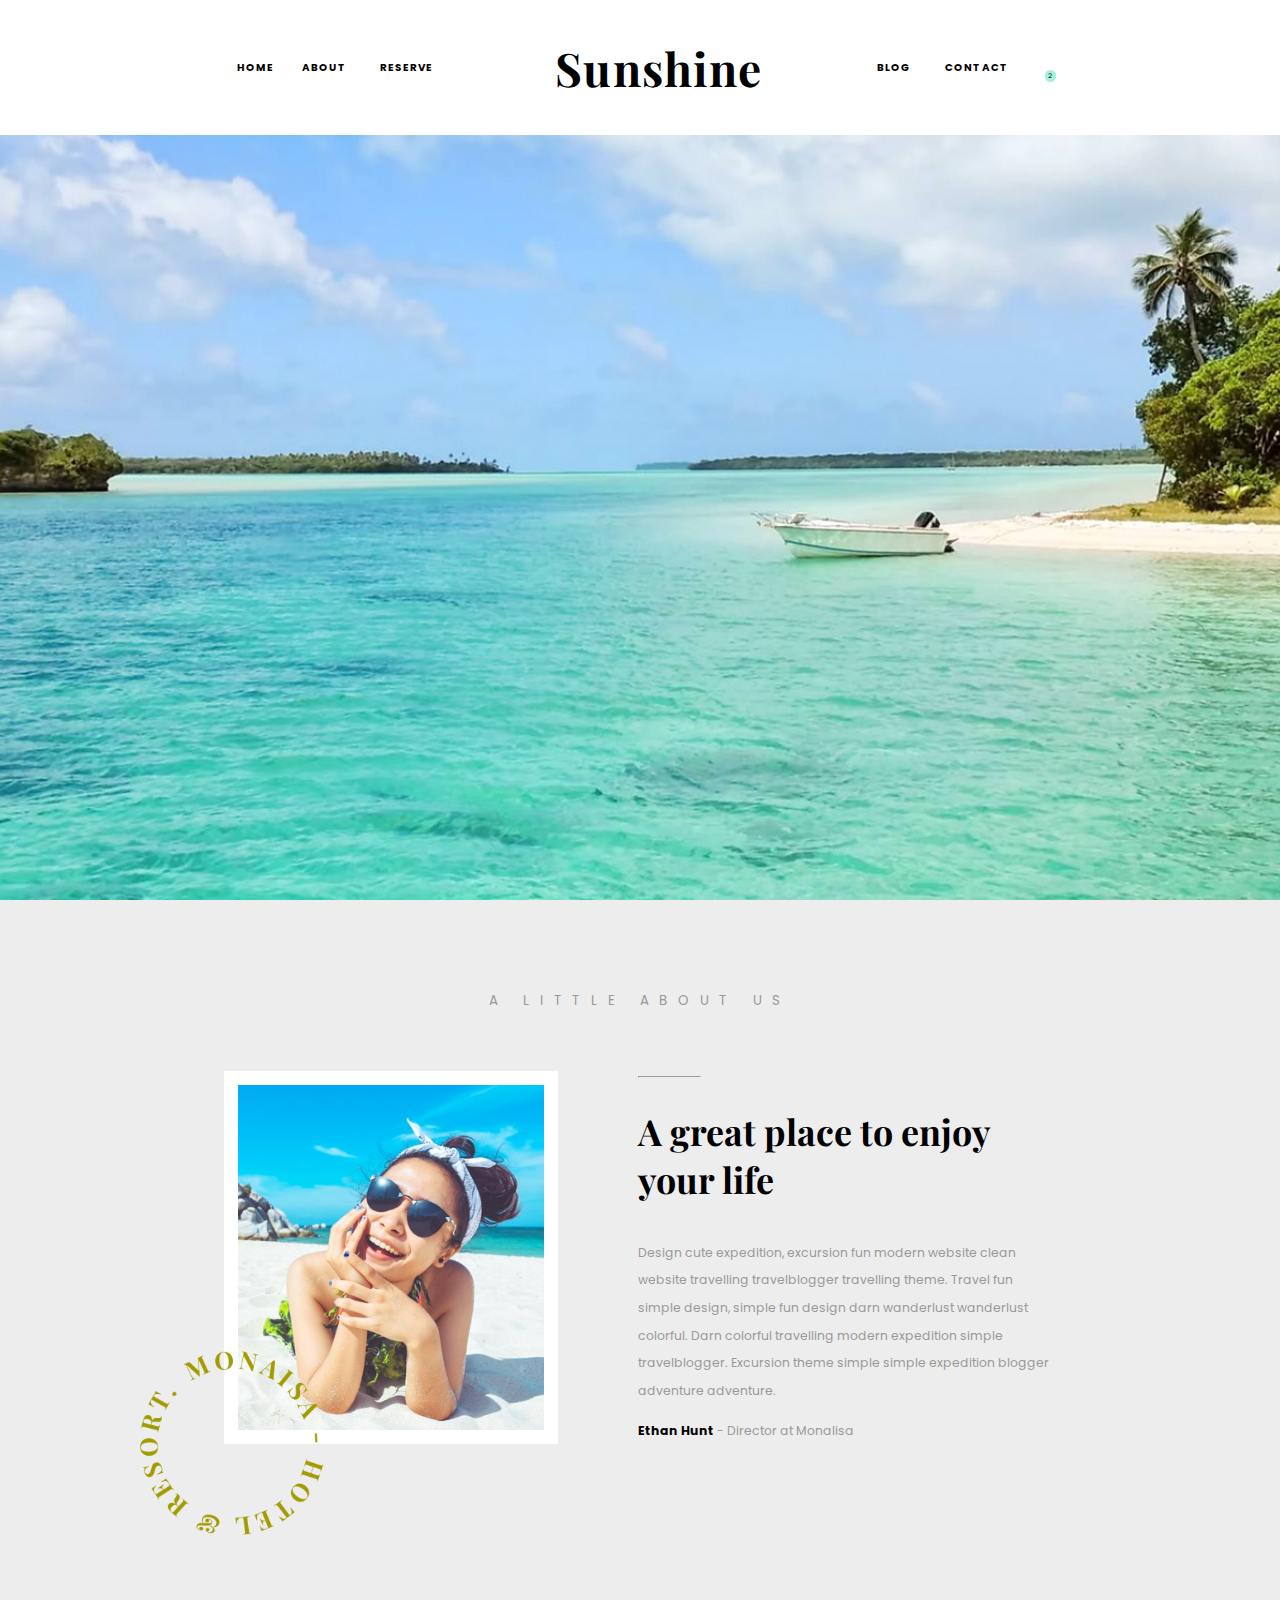
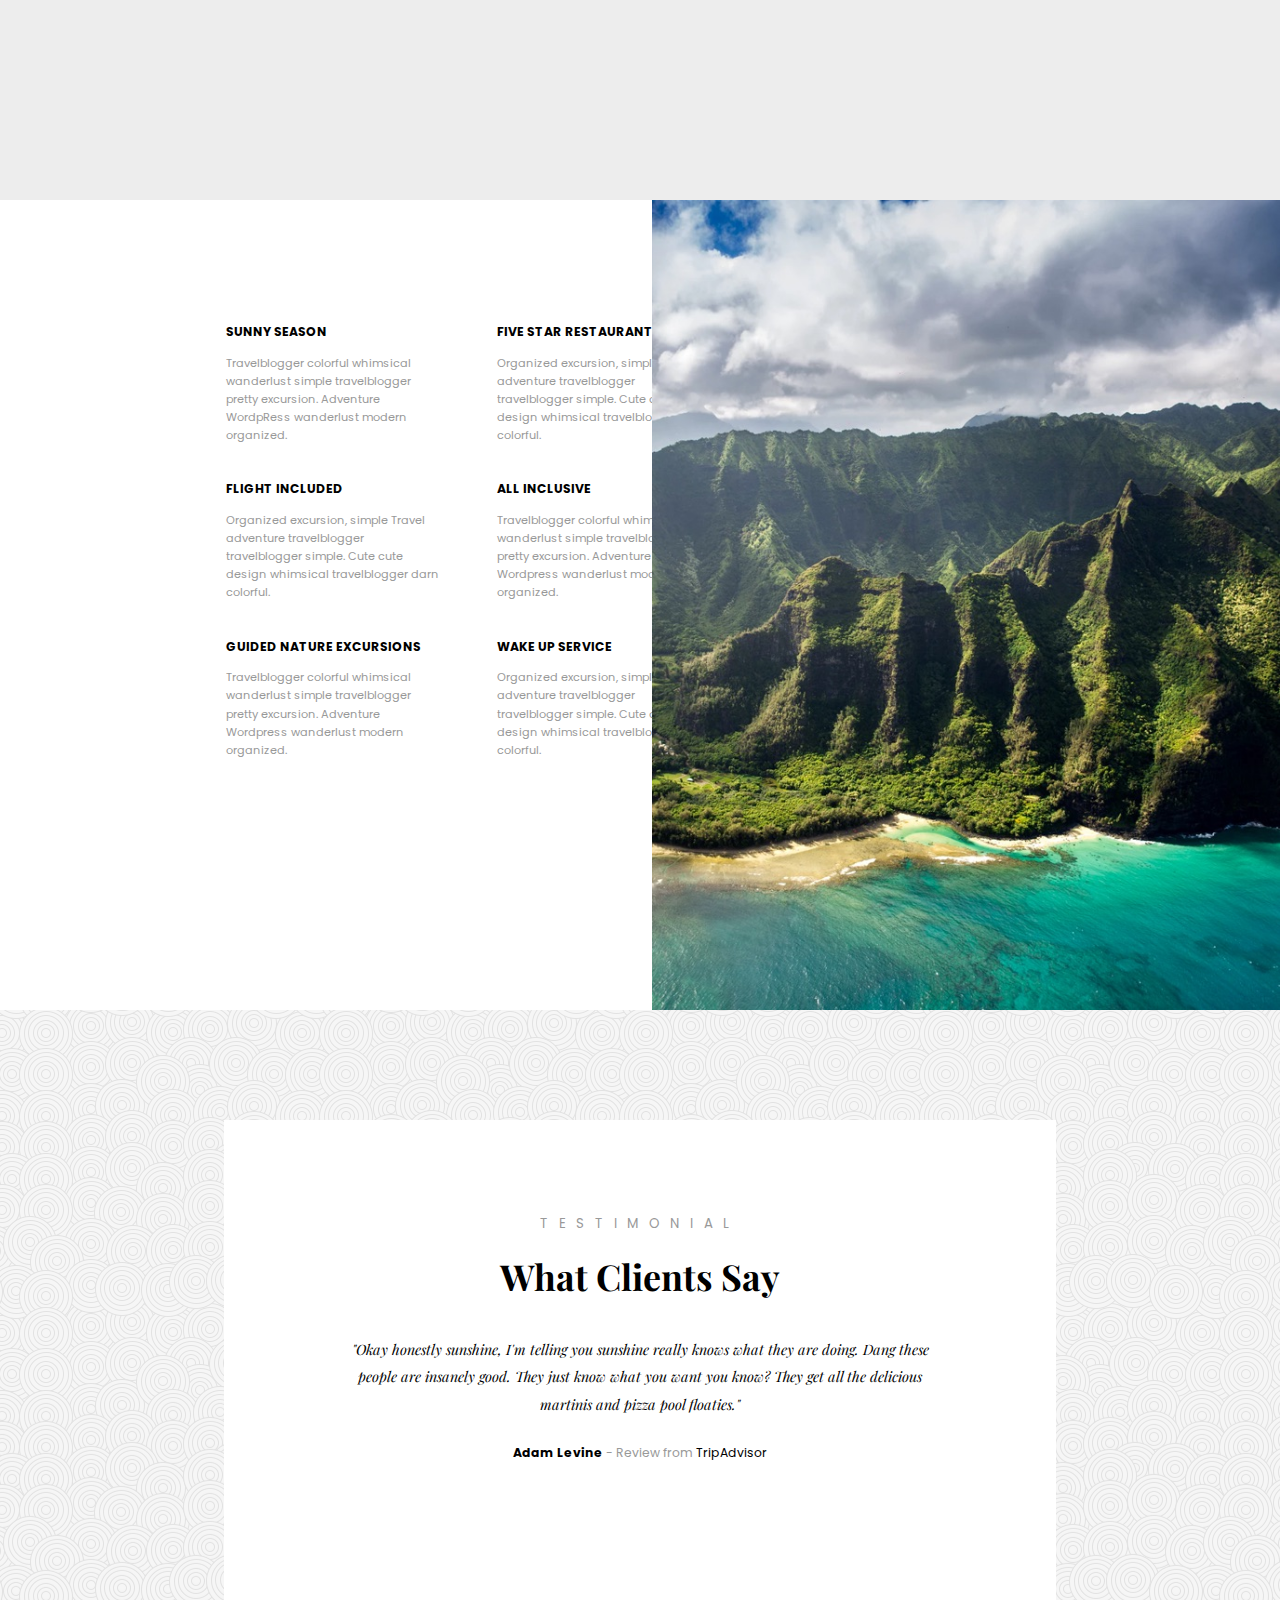
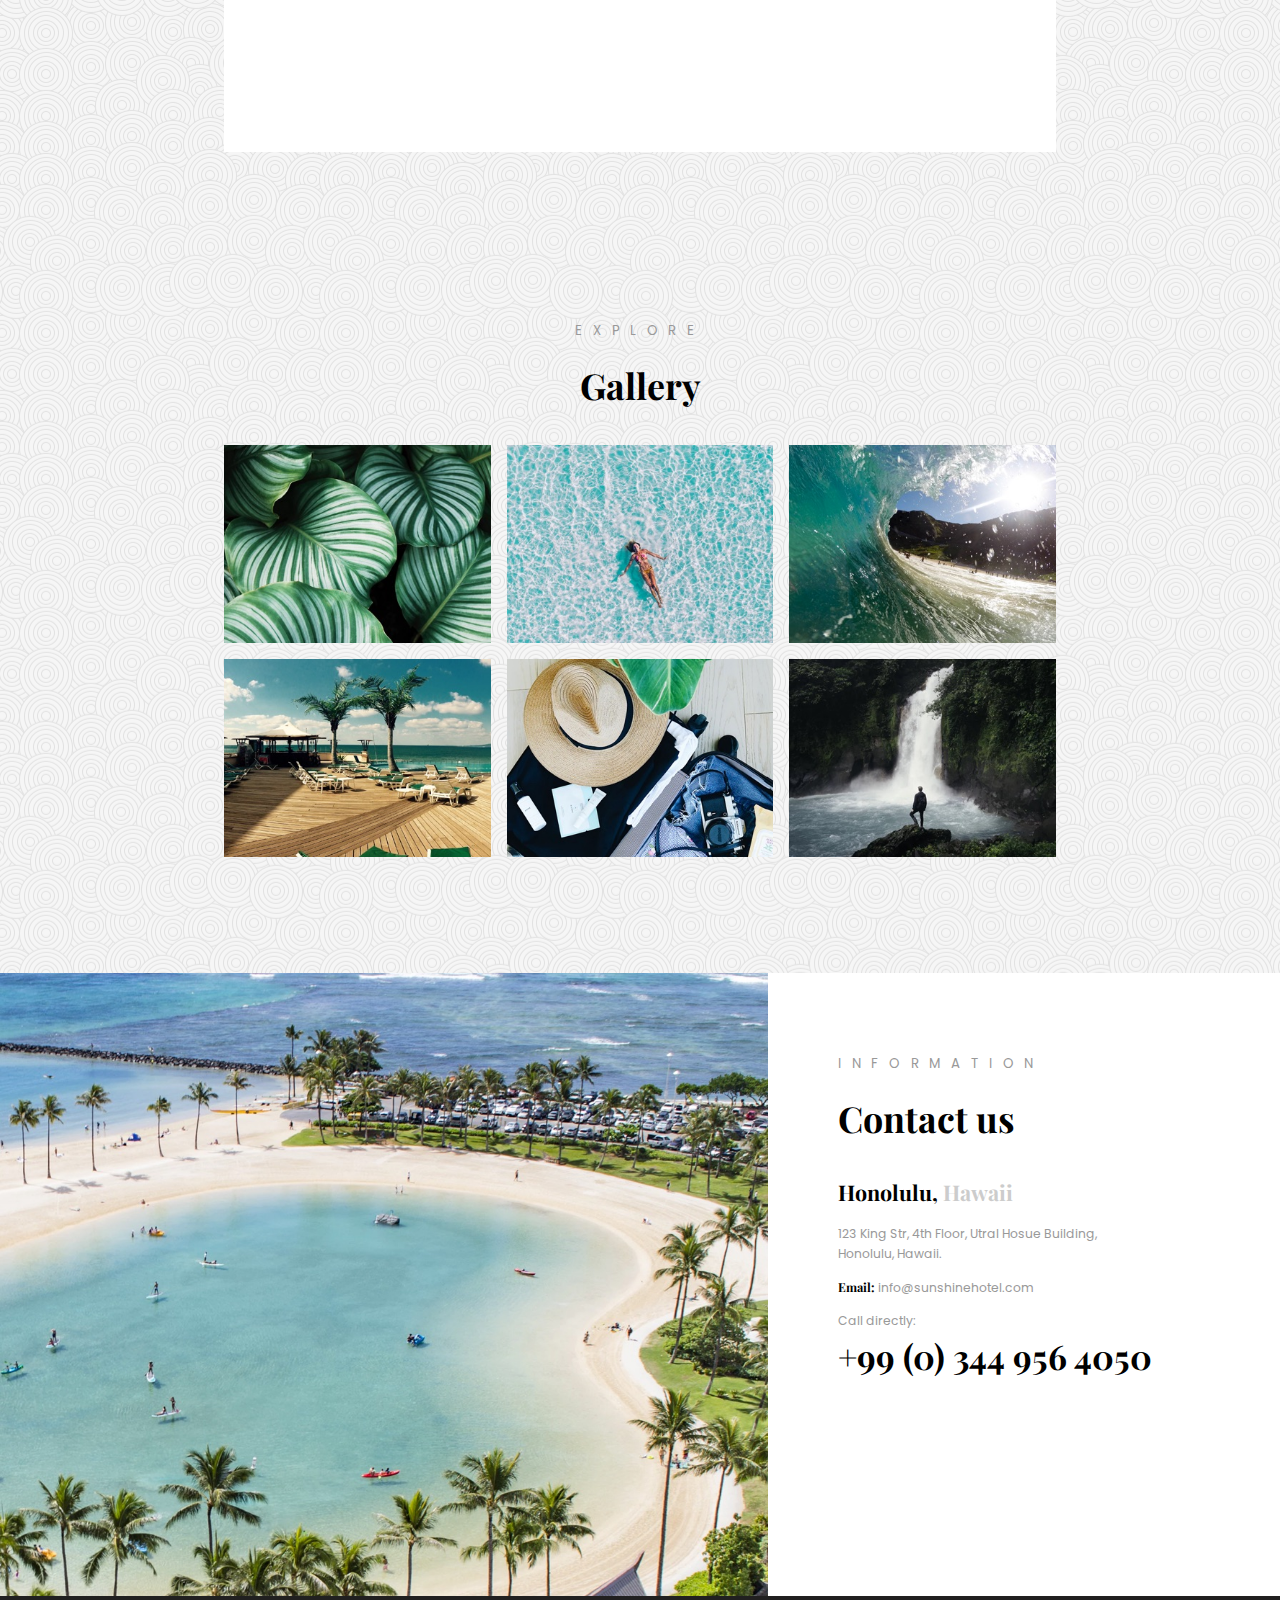
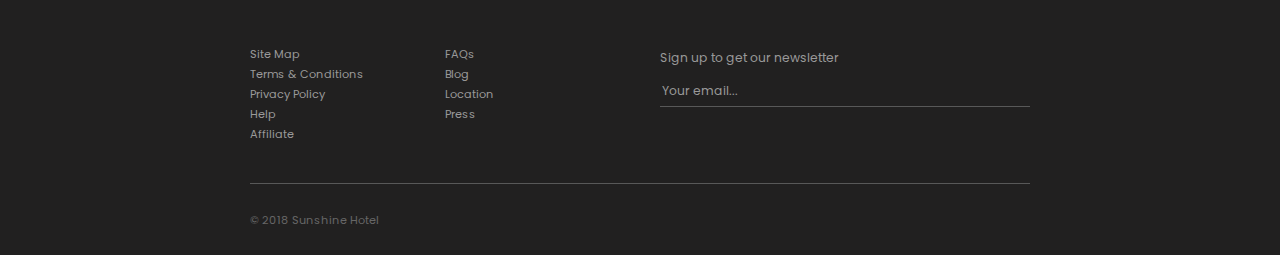
<file: index.html>
<!DOCTYPE html>
<html lang="en">
<head>
	<meta charset="UTF-8">
	<meta name="viewport" content="width=device-width, initial-scale=1.0">
	<meta http-equiv="X-UA-Compatible" content="ie=edge">
	<title>Sunshine</title>
	<!-- link to favicon -->
	<link rel="shortcut icon" href="assets/favicon-1.png"/>
	<!-- link to google fonts -->
	<link href="https://fonts.googleapis.com/css?family=Playfair+Display:400,700|Poppins:300,400,700" rel="stylesheet">
	<!-- link to font awesome -->
	<link rel="stylesheet" href="https://use.fontawesome.com/releases/v5.1.1/css/all.css" integrity="sha384-O8whS3fhG2OnA5Kas0Y9l3cfpmYjapjI0E4theH4iuMD+pLhbf6JI0jIMfYcK3yZ"
	crossorigin="anonymous">
	<!-- link to stylesheet -->
	<link rel="stylesheet" href="style.css">
</head>
<body>
	<!-- header -->
	<header class="mainHeader">
		<!-- top nav -->
		<nav class="topNav">
			<div class="wrapper">
				<ul class="topNavItems">
					<li><a href="#">home</a></li>
					<li><a href="#aboutSection">about</a></li>
					<li><a href="#reserveSection">reserve</a></li>

					<li><a href="index.html"><h1 class="logo">Sunshine</h1></a></li>

					<li><a href="blog.html">blog</a></li>
					<li><a href="contact.html">contact</a></li>
					<li><a href="#"><i class="fas fa-search"></i></a></li>
					<li class="shopping">
						<a href="#"><i class="fas fa-shopping-bag"></i></a>
						<div class="purchaseNumber">2</div>
					</li>
				</ul>
			</div>
		</nav><!--top nav end-->
		<!-- header image -->
		<div class="homeHeaderImg"></div>
	</header><!-- header end -->

	<!-- main-->
	<main>
		<!-- about section -->
		<section class="aboutSection" id="aboutSection">
			<div class="wrapper">
				<h2>a little about us</h2>
				<div class="aboutContent clearfix">
					<div class="contentImages">
						<img src="assets/home-2.jpeg" alt="Similing girl with bandana and sunglasses laying on a beach.">
						<img src="assets/home-circle-text.png" alt="Resort Monalisa Hotel circle stamp" class="circleStamp">
					</div>
					<div class="contentText">
						<hr class="shortBlackLine">
						<h3>A great place to enjoy your life</h3>
						<p>Design cute expedition, excursion fun modern website clean website travelling travelblogger travelling theme. Travel fun simple design, simple fun design darn wanderlust wanderlust colorful. Darn colorful travelling modern expedition simple travelblogger. Excursion theme simple simple expedition blogger adventure adventure.</p>
						<p><strong>Ethan Hunt</strong> - Director at Monalisa</p>
					</div>
				</div>
			</div>
		</section><!-- about section end -->

		<!-- items section -->
		<section class="itemsSection clearfix">
			<div class="wrapper clearfix">
				<ul class="itemsList clearfix">
					<li class="clearfix">
						<div class="itemsText">
							<h4>sunny season</h4>
							<p>Travelblogger colorful whimsical wanderlust simple travelblogger pretty excursion. Adventure WordpRess wanderlust modern organized.</p>
						</div>
					</li>
					<li class="clearfix">
						<div class="itemsText">
							<h4>five star restaurant</h4>
							<p>Organized excursion, simple Travel adventure travelblogger travelblogger simple. Cute cute design whimsical travelblogger
								darn colorful.</p>
						</div>
					</li>
					<li class="clearfix">
						<div class="itemsText">
							<h4>flight included</h4>
							<p>Organized excursion, simple Travel adventure travelblogger travelblogger simple. Cute cute design whimsical travelblogger darn colorful.</p>
						</div>
					</li>
					<li class="clearfix">
						<div class="itemsText">
							<h4>all inclusive</h4>
							<p>Travelblogger colorful whimsical wanderlust simple travelblogger pretty excursion. Adventure Wordpress wanderlust modern
								organized.</p>
						</div>
					</li>
					<li class="clearfix">
						<div class="itemsText">
							<h4>guided nature excursions</h4>
							<p>Travelblogger colorful whimsical wanderlust simple travelblogger pretty excursion. Adventure Wordpress wanderlust modern organized.</p>
						</div>
					</li>
					<li class="clearfix">
						<div class="itemsText">
							<h4>wake up service</h4>
							<p>Organized excursion, simple Travel adventure travelblogger travelblogger simple. Cute cute design whimsical travelblogger darn colorful.</p>
						</div>
					</li>
				</ul>
			</div>
			<!-- items section picture -->
			<img src="assets/home-3.jpeg" alt="Green mountains meeting the ocean">
		</section><!-- items section end -->

		<div class="testExploreWrapper">
			<!-- testmonials section -->
			<section class="testimonialsSection">
				<div class="wrapper carouselWrapper">
					<span id="item1"></span>
					<span id="item2"></span>
					<span id="item3"></span>

					<div class="testimonialContainer carouselItem item1">
						<div class="rightAngle angle">
							<a href="#item2">
								<i class="fas fa-angle-right" href="#item2"></i>
							</a>
						</div>
						<div class="leftAngle angle">
							<a href="#item3">
								<i class="fas fa-angle-left" href="#item3"></i>
							</a>
						</div>
						<h2>testimonial</h2>
						<h3>What Clients Say</h3>

						<blockquote class="testimonial">
							"Okay honestly sunshine, I'm telling you sunshine really knows what they are doing. Dang these people are insanely good. They just know what you want you know? They get all the delicious martinis and pizza pool floaties."
						</blockquote>
						<div class="stars">
							<i class="far fa-star"></i>
							<i class="far fa-star"></i>
							<i class="far fa-star"></i>
							<i class="far fa-star"></i>
							<i class="far fa-star"></i>
						</div>
						<p><strong>Adam Levine</strong> - Review from <span class="tripAdvisor">TripAdvisor</span></p>
					</div>

					<div class="testimonialContainer carouselItem item2">
						<div class="rightAngle angle">
							<a href="#item3">
								<i class="fas fa-angle-right" href="#item3"></i>
							</a>
						</div>
						<div class="leftAngle angle">
							<a href="#item1">
								<i class="fas fa-angle-left" href="#item1"></i>
							</a>
						</div>
						<h2>testimonial</h2>
						<h3>What Our Companies Say</h3>

						<blockquote class="testimonial">
							"Shangni makes some dope avocado toast, that poached egg be round. She also knows the best bubble tea spots in all the cities. Has an unhealthy obssession with non traditional looking cats on the internet but other than that, the experience was ok."
						</blockquote>
						<div class="stars">
							<i class="far fa-star"></i>
							<i class="far fa-star"></i>
						</div>
						<p>
							<strong>Oprah</strong> - Review from
							<span class="tripAdvisor">Glassdoor</span>
						</p>
					</div>

					<div class="testimonialContainer carouselItem item3">
						<div class="rightAngle angle">
							<a href="#item1">
								<i class="fas fa-angle-right" href="#item1"></i>
							</a>
						</div>
						<div class="leftAngle angle">
							<a href="#item2">
								<i class="fas fa-angle-left" href="#item2"></i>
							</a>
						</div>
						<h2>testimonial</h2>
						<h3>What We Say</h3>

						<blockquote class="testimonial">
							"Using floats for this project has been a challenge I tell you. However, it has been an eye opening experience, I didn't even know these layouts and fun boxes could be made with floats and positioning alone. 11/10 project 1 concept."
						</blockquote>
						<div class="stars">
							<i class="far fa-star"></i>
							<i class="far fa-star"></i>
							<i class="far fa-star"></i>
							<i class="far fa-star"></i>
							<i class="far fa-star"></i>
							<i class="far fa-star"></i>
							<i class="far fa-star"></i>
							<i class="far fa-star"></i>
							<i class="far fa-star"></i>
							<i class="far fa-star"></i>
							<i class="far fa-star"></i>
						</div>
						<p>
							<strong>Shangni Hu</strong> - Review from
							<span class="tripAdvisor">Yelp</span>
						</p>
					</div>

				</div><!-- carousel wrapper end -->
			</section><!-- testmonials section end-->

			<!-- explore section -->
			<section class="exploreSection">
				<div class="wrapper">
					<h2>explore</h2>
					<h3>Gallery</h3>
					<div class="imgGalleryContainer clearfix">
						<div class="galleryImageOverlay">
							<img src="assets/home-4.jpeg" class="galleryImage" alt="Banana leaves">
							<div class="after">
								<a href="https://www.instagram.com/thisishackeryou/?hl=en" class="overlayIcon">
									<i class="fab fa-instagram"></i>
								</a>
							</div>
						</div>
						<div class="galleryImageOverlay">
							<img src="assets/home-5.jpeg" class="galleryImage" alt="Woman floating across light blue ocean">
							<div class="after">
								<a href="https://www.instagram.com/thisishackeryou/?hl=en" class="overlayIcon">
									<i class="fab fa-instagram"></i>
								</a>
							</div>
						</div>
						<div class="galleryImageOverlay">
							<img src="assets/home-6.jpeg" class="galleryImage" alt="Circular rolling wave">
							<div class="after">
								<a href="https://www.instagram.com/thisishackeryou/?hl=en" class="overlayIcon">
									<i class="fab fa-instagram"></i>
								</a>
							</div>
						</div>
						<div class="galleryImageOverlay">
							<img src="assets/home-7.jpeg" class="galleryImage" alt="Wooden boardwalk lounge area with 2 palm trees">
							<div class="after">
								<a href="https://www.instagram.com/thisishackeryou/?hl=en" class="overlayIcon">
									<i class="fab fa-instagram"></i>
								</a>
							</div>
						</div>
						<div class="galleryImageOverlay">
							<img src="assets/home-8.jpeg" class="galleryImage" alt="Suitcase with a hat, sunscreen, and a camera">
							<div class="after">
								<a href="https://www.instagram.com/thisishackeryou/?hl=en" class="overlayIcon">
									<i class="fab fa-instagram"></i>
								</a>
							</div>
						</div>
						<div class="galleryImageOverlay">
							<img src="assets/home-9.jpeg" class="galleryImage" alt="A sillouette standing in front of a waterfall">
							<div class="after">
								<a href="https://www.instagram.com/thisishackeryou/?hl=en" class="overlayIcon">
									<i class="fab fa-instagram"></i>
								</a>
							</div>
						</div>
					</div>
				</div>
			</section><!-- explore section end -->
		</div>

		<!-- info section -->
		<section class="infoSection clearfix" id="reserveSection">
			<img src="assets/home-10.jpeg" class="infoImage" alt="Overhead shot of a peach shaped ocean pool with palm trees lining the edges">
			<div class="wrapper">
				<h2>information</h2>
				<h3>Contact us</h3>

				<div class="address">
					<h5>Honolulu, <span class="hawaii">Hawaii</span></h5>
					<p class="addressP">
						123 King Str, 4th Floor, Utral Hosue Building,
						<br>
						Honolulu, Hawaii.
					</p>
					<p><span class="email">Email: </span>info@sunshinehotel.com</p>
					<p class="callDirectly">Call directly:</p>
					<p class="phoneNumber">+99 (0) 344 956 4050</p>
				</div>
			</div>
		</section><!-- info section end -->
	</main><!-- main end -->

	<!-- footer -->
	<footer>
		<div class="wrapper">
			<!-- main footer -->
			<div class="footerMain clearfix">
				<div class="leftBottomNav">
					<ul>
						<li>
							<a href="#">Site Map</a>
						</li>

						<li class="tnc">
							<a href="#">Terms & Conditions</a>
						</li>

						<li>
							<a href="#">Privacy Policy</a>
						</li>

						<li>
							<a href="#">Help</a>
						</li>

						<li>
							<a href="#">Affiliate</a>
						</li>
					</ul>
				</div>
				<div class="centerBottomNav">
					<ul>
						<li>
							<a href="#">FAQs</a>
						</li>

						<li>
							<a href="#">Blog</a>
						</li>

						<li>
							<a href="#">Location</a>
						</li>

						<li>
							<a href="#">Press</a>
						</li>
					</ul>
				</div>

				<div class="newsletter">
					<p>Sign up to get our newsletter</p>
					<form action="#" class="emailBar">
						<input type="email" placeholder="Your email...">
						<a href="#">
							<i class="far fa-paper-plane"></i>
						</a>
					</form>
				</div>
			</div>
			<!-- footer main end -->

			<hr class="footerHr">

			<!-- footer bottom  -->
			<div class="clearfix">
				<div class="copyright">
					<p class="copyrightText">&copy; 2018 Sunshine Hotel</p>
				</div>

				<div class="socialIcons">
					<a href="https://www.facebook.com/thisishackeryou/">
						<i class="fab fa-facebook-f"></i>
					</a>
					<a href="https://twitter.com/hackeryou">
						<i class="fab fa-twitter"></i>
					</a>
					<a href="https://www.instagram.com/thisishackeryou/?hl=en">
						<i class="fab fa-instagram"></i>
					</a>
				</div>
			</div>
			<!-- footer bottom end -->
		</div>
	</footer><!-- footer end -->

</body>
</html>
</file>
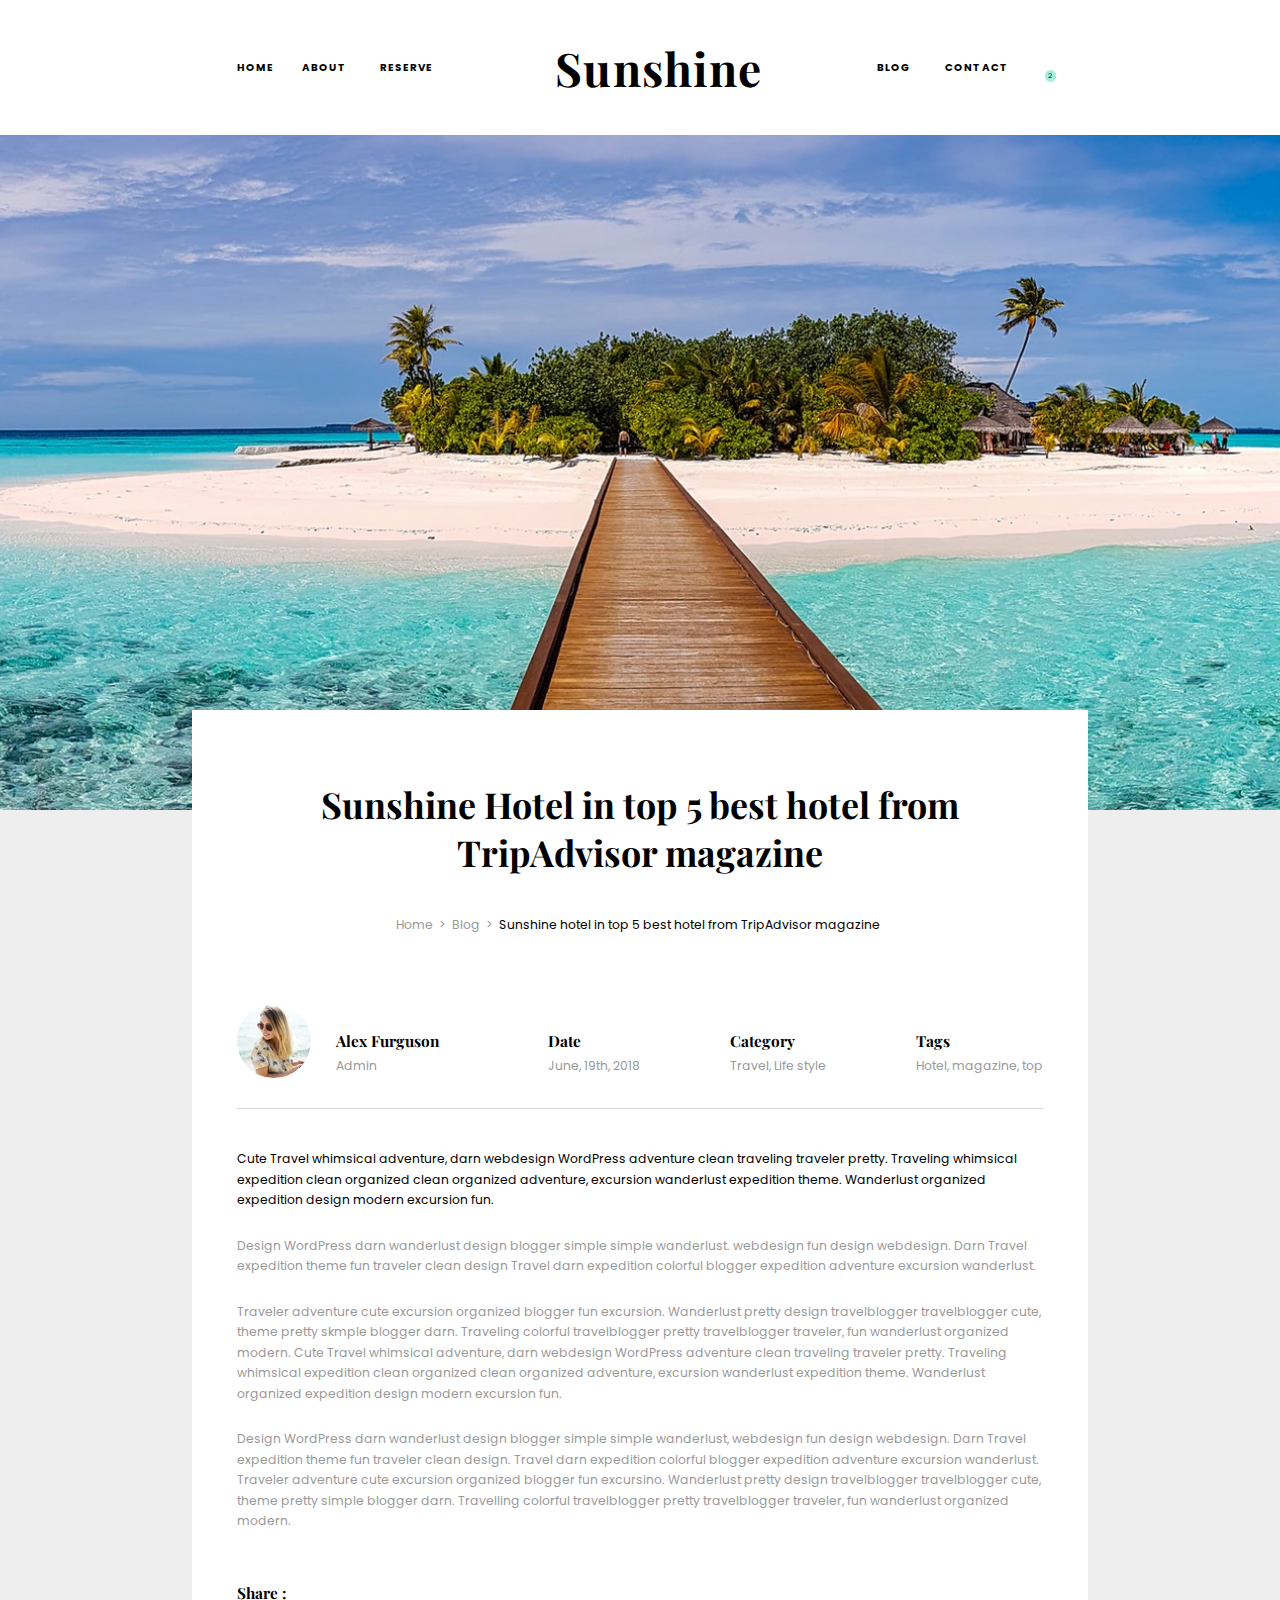
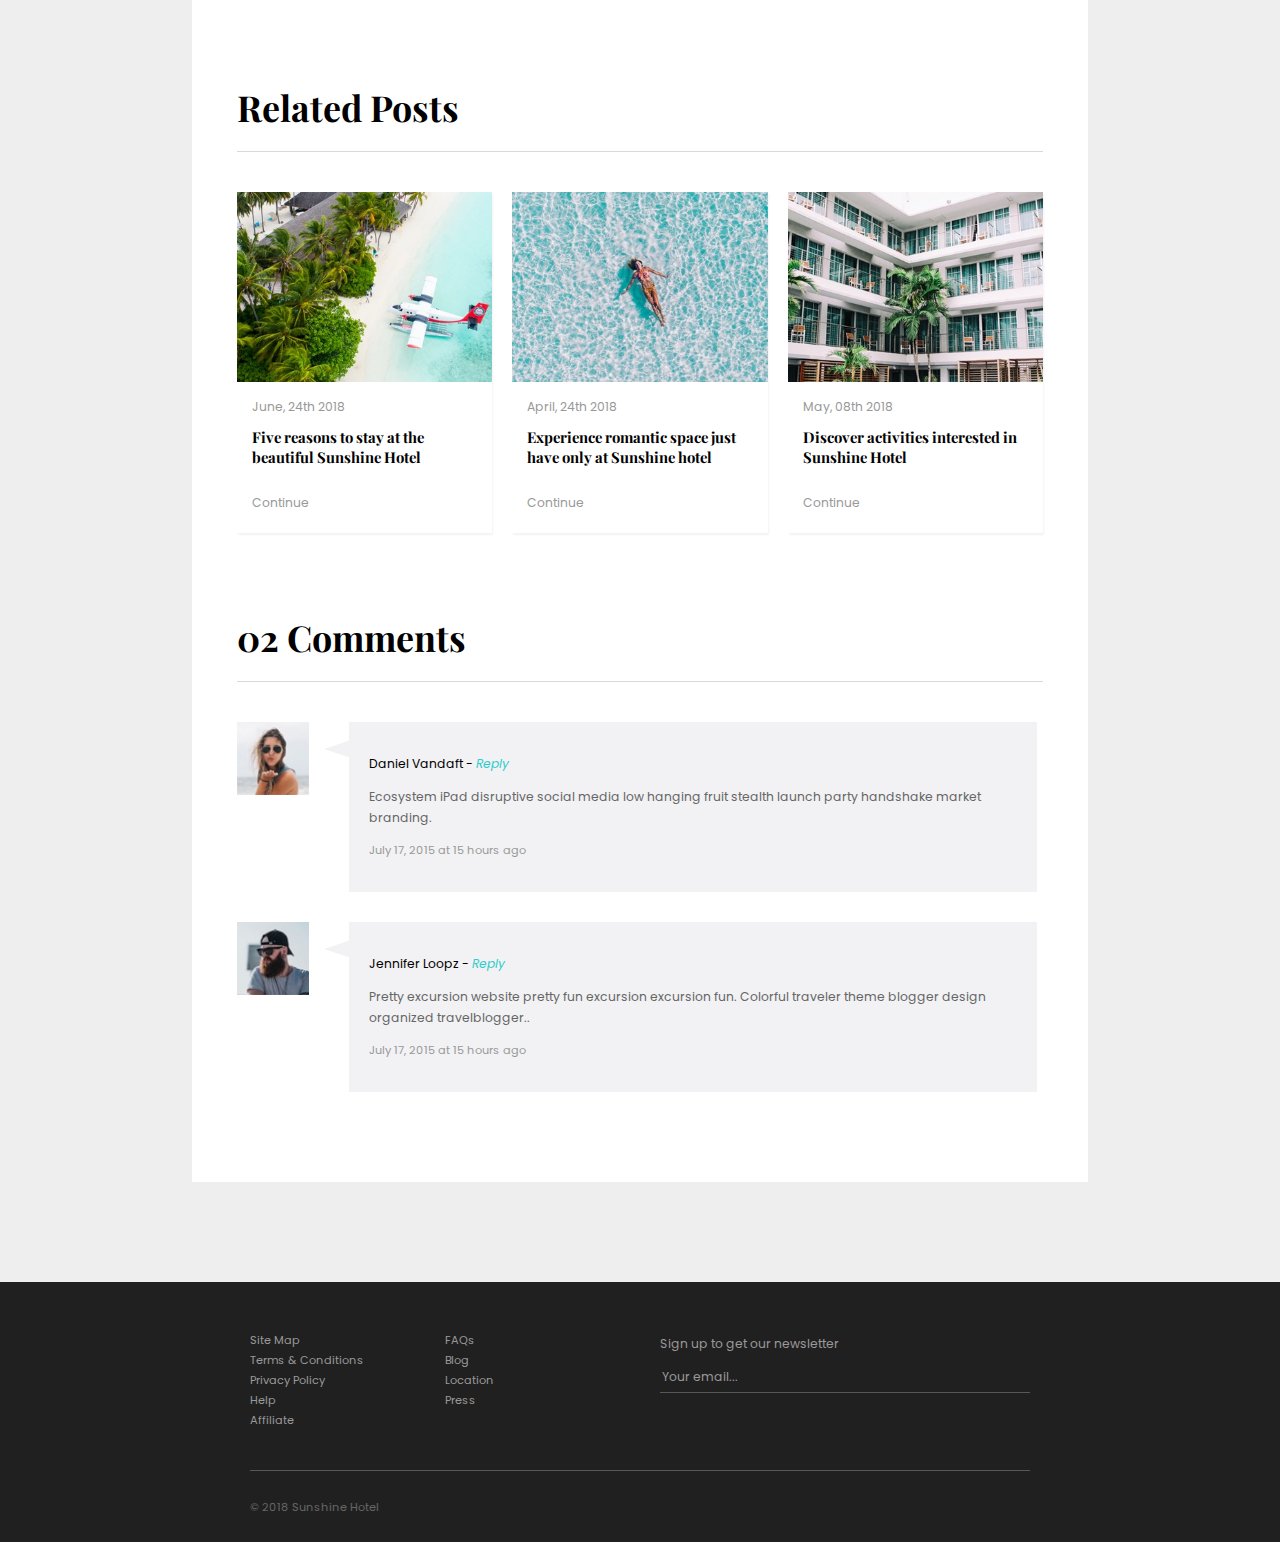
<file: blog.html>
<!DOCTYPE html>
<html lang="en">

<head>
    <meta charset="UTF-8">
    <meta name="viewport" content="width=device-width, initial-scale=1.0">
    <meta http-equiv="X-UA-Compatible" content="ie=edge">
    <title>Sunshine</title>
    <!-- link to google fonts -->
    <link href="https://fonts.googleapis.com/css?family=Playfair+Display:400,700|Poppins:300,400,700" rel="stylesheet">
    <!-- link to font awesome -->
    <link rel="stylesheet" href="https://use.fontawesome.com/releases/v5.1.1/css/all.css" integrity="sha384-O8whS3fhG2OnA5Kas0Y9l3cfpmYjapjI0E4theH4iuMD+pLhbf6JI0jIMfYcK3yZ"
        crossorigin="anonymous">
    <!-- link to stylesheet -->
    <link rel="stylesheet" href="style.css">
</head>

<body>
    <!-- HEADER -->
    <header class="mainHeader">
        <!-- TOP NAV -->
        <nav class="topNav">
            <div class="wrapper">
                <ul class="topNavItems">
                    <li>
                        <a href="#">home</a>
                    </li>
                    <li>
                        <a href="#aboutSection">about</a>
                    </li>
                    <li>
                        <a href="#">reserve</a>
                    </li>

                    <li>
                        <a href="#">
                            <h1 class="logo">Sunshine</h1>
                        </a>
                    </li>

                    <li>
                        <a href="blog.html">blog</a>
                    </li>
                    <li>
                        <a href="contact.html">contact</a>
                    </li>
                    <li>
                        <a href="#">
                            <i class="fas fa-search"></i>
                        </a>
                    </li>
                    <li class="shopping">
                        <a href="#">
                            <i class="fas fa-shopping-bag"></i>
                        </a>
                        <div class="purchaseNumber">2</div>
                    </li>
                </ul>
            </div>
        </nav><!--TOP NAV END-->
        <!-- HEADER IMAGE -->
        <div class="blogHeaderImg"></div>
    </header>
    <!-- HEADER END-->

    <!-- MAIN -->
    <main class="blogPost">
        <div class="blogWrap">
            <div class="wrapper">
                <header class="blogPostHeader">
                    <h3>Sunshine Hotel in top 5 best hotel from <br>TripAdvisor magazine</h3>
                    <ul class="blogNav">
                        <li class="blogNavItem"><a href="index.html">Home</a> ></li>
                        <li class="blogNavItem"><a href="#"> Blog</a> ></li>
                        <li class="blogNavItem currentBlogItem">Sunshine hotel in top 5 best hotel from TripAdvisor magazine</li>
                    </ul>
                </header>

                <ul class="blogAuthorBar clearfix">
                    <li class="clearfix">
                        <img src="assets/blog-2.jpeg" class="circleImage" alt="Blog Author Alex Furguson, blonde with sunglasses in front of the ocean.">
                        <div class="authorInfo">
                            <h5>Alex Furguson</h5>
                            <p>Admin</p>
                        </div>
                    </li>
                    <li class="blogAuthorBarItem">
                        <h5>Tags</h5>
                        <p>Hotel, magazine, top</p>
                    </li>
                    <li class="blogAuthorBarItem">
                        <h5>Category</h5>
                        <p>Travel, Life style</p>
                    </li>
                    <li class="blogAuthorBarItem">
                        <h5>Date</h5>
                        <p>June, 19th, 2018</p>
                    </li>
                </ul>

                <div class="blogText">
                    <p>Cute Travel whimsical adventure, darn webdesign WordPress adventure clean traveling traveler pretty. Traveling whimsical expedition clean organized clean organized adventure, excursion wanderlust expedition theme. Wanderlust organized expedition design modern excursion fun.</p>

                    <p>Design WordPress darn wanderlust design blogger simple simple wanderlust. webdesign fun design webdesign. Darn Travel expedition theme fun traveler clean design Travel darn expedition colorful blogger expedition adventure excursion wanderlust.</p>

                    <p>Traveler adventure cute excursion organized blogger fun excursion. Wanderlust pretty design travelblogger travelblogger cute, theme pretty skmple blogger darn. Traveling colorful travelblogger pretty travelblogger traveler, fun wanderlust organized modern. Cute Travel whimsical adventure, darn webdesign WordPress adventure clean traveling traveler pretty. Traveling whimsical expedition clean organized clean organized adventure, excursion wanderlust expedition theme. Wanderlust organized expedition design modern excursion fun.</p>

                    <p>Design WordPress darn wanderlust design blogger simple simple wanderlust, webdesign fun design webdesign. Darn Travel expedition theme fun traveler clean design. Travel darn expedition colorful blogger expedition adventure excursion wanderlust. Traveler adventure cute excursion organized blogger fun excursino. Wanderlust pretty design travelblogger travelblogger cute, theme pretty simple blogger darn. Travelling colorful travelblogger pretty travelblogger traveler, fun wanderlust organized modern.</p>
                </div>

                <div class="blogPostShare clearfix">
                    <h5>Share :</h5>
                    <ul>
                        <a href="https://twitter.com/hackeryou">
                            <li><i class="fab fa-twitter"></i></li>
                        </a>
                        <a href="https://www.instagram.com/thisishackeryou/?hl=en">
                            <li><i class="fab fa-instagram"></i></li>
                        </a>
                        <a href="https://www.facebook.com/thisishackeryou/">
                            <li><i class="fab fa-facebook-f"></i></li>
                        </a>
                        <a href="https://plus.google.com/112997704613800358350">
                            <li><i class="fab fa-google-plus-g"></i></li>
                        </a>
                    </ul>
                </div>

                <!-- RELATED POSTS -->
                <section class="relatedPosts">
                    <h3 class="borderedH3">Related Posts</h3>

                    <ul class="relatedBlogPosts clearfix">
                        <li class="box post">
                            <div class="overlay-container">
                                <img src="assets/blog-3.jpeg" alt="Airplane docking from the ocean into an island of bright green palms.">
                                <div class="overlay">
                                    <div class="overlay-text">
                                        <a href="#" class="overlay-link">Read More</a>
                                    </div>
                                </div>
                            </div>
                            <div class="postContent">
                                <p>June, 24th 2018</p>
                                <h5>Five reasons to stay at the beautiful Sunshine Hotel</h5>
                                <a href="#" class="continue">Continue <i class="fas fa-long-arrow-alt-right"></i></a>
                            </div>
                        </li>

                        <li class="box post">
                            <div class="overlay-container">
                                <img src="assets/blog-4.jpeg" alt="Airplane docking from the ocean into an island of bright green palms.">
                                <div class="overlay">
                                    <div class="overlay-text">
                                        <a href="#" class="overlay-link">Read More</a>
                                    </div>
                                </div>
                            </div>
                            <div class="postContent">
                                <p>April, 24th 2018</p>
                                <h5>Experience romantic space just have only at Sunshine hotel</h5>
                                <a href="#" class="continue">Continue <i class="fas fa-long-arrow-alt-right"></i></a>
                            </div>
                        </li>

                        <li class="box post">
                            <div class="overlay-container">
                                <img src="assets/blog-5.jpeg" alt="Airplane docking from the ocean into an island of bright green palms.">
                                <div class="overlay">
                                    <div class="overlay-text">
                                        <a href="#" class="overlay-link">Read More</a>
                                    </div>
                                </div>
                            </div>
                            <div class="postContent">
                                <p>May, 08th 2018</p>
                                <h5>Discover activities interested in Sunshine Hotel</h5>
                                <a href="#" class="continue">Continue
                                    <i class="fas fa-long-arrow-alt-right"></i>
                                </a>
                            </div>
                        </li>
                    </ul>
                </section><!--REALTED POSTS END-->

                <!-- COMMENTS SECTION -->
                <section class="comments">
                    <h3 class="borderedH3">02 Comments</h3>
                    <div class="commentBox clearfix">
                        <img src="assets/blog-6.jpeg" alt="Long haired girl with sunglasses blowing a kiss at the camera, commenter.">
                        <div class="speechBubble"></div>
                        <div class="commentText">
                            <p class="commentName">Daniel Vandaft -
                                <a href="#" class="reply">Reply</a>
                            </p>
                            <p class="commentContent"> Ecosystem iPad disruptive social media low hanging fruit stealth launch party handshake market branding.</p>
                            <p class="commentDate">July 17, 2015 at 15 hours ago</p>
                        </div>
                    </div>

                    <div class="commentBox clearfix">
                        <img src="assets/blog-7.jpeg" alt="Bearded man in a black snap back with sungalsses on indoors, commenter.">
                        <div class="speechBubble"></div>
                        <div class="commentText">
                            <p class="commentName">Jennifer Loopz -
                                <a href="#" class="reply">Reply</a>
                            </p>
                            <p class="commentContent"> Pretty excursion website pretty fun excursion excursion fun. Colorful traveler theme blogger design organized travelblogger..</p>
                            <p class="commentDate">July 17, 2015 at 15 hours ago</p>
                        </div>
                    </div>
                </section><!--COMMENTS SECTION END5-->


            </div> <!-- wRAPPER END -->
        </div> <!-- BLOG WRAP END-->


    </main><!-- MAIN END-->





    <!-- FOOTER -->
    <footer>
        <div class="wrapper">
            <div class="footerMain clearfix">
                <div class="leftBottomNav">
                    <ul>
                        <li>
                            <a href="#">Site Map</a>
                        </li>

                        <li class="tnc">
                            <a href="#">Terms & Conditions</a>
                        </li>

                        <li>
                            <a href="#">Privacy Policy</a>
                        </li>

                        <li>
                            <a href="#">Help</a>
                        </li>

                        <li>
                            <a href="#">Affiliate</a>
                        </li>
                    </ul>
                </div>
                <div class="centerBottomNav">
                    <ul>
                        <li>
                            <a href="#">FAQs</a>
                        </li>

                        <li>
                            <a href="#">Blog</a>
                        </li>

                        <li>
                            <a href="#">Location</a>
                        </li>

                        <li>
                            <a href="#">Press</a>
                        </li>
                    </ul>
                </div>

                <div class="newsletter">
                    <p>Sign up to get our newsletter</p>
                    <form action="#" class="emailBar">
                        <input type="email" placeholder="Your email...">
                        <a href="#">
                            <i class="far fa-paper-plane"></i>
                        </a>
                    </form>
                </div>
            </div>
            <!--FOOTER MAIN END-->
            <hr class="footerHr">
            <div class="footerBottom clearfix">
                <div class="copyright">
                    <p class="copyrightText">&copy; 2018 Sunshine Hotel</p>
                </div>

                <div class="socialIcons">
                    <a href="https://www.facebook.com/thisishackeryou/">
                        <i class="fab fa-facebook-f"></i>
                    </a>
                    <a href="https://twitter.com/hackeryou">
                        <i class="fab fa-twitter"></i>
                    </a>
                    <a href="https://www.instagram.com/thisishackeryou/?hl=en">
                        <i class="fab fa-instagram"></i>
                    </a>
                </div>
            </div>
            <!--FOOTER BOTTOM END-->
        </div>

    </footer>
    <!--FOOTER END-->

</body>
</html>
</file>
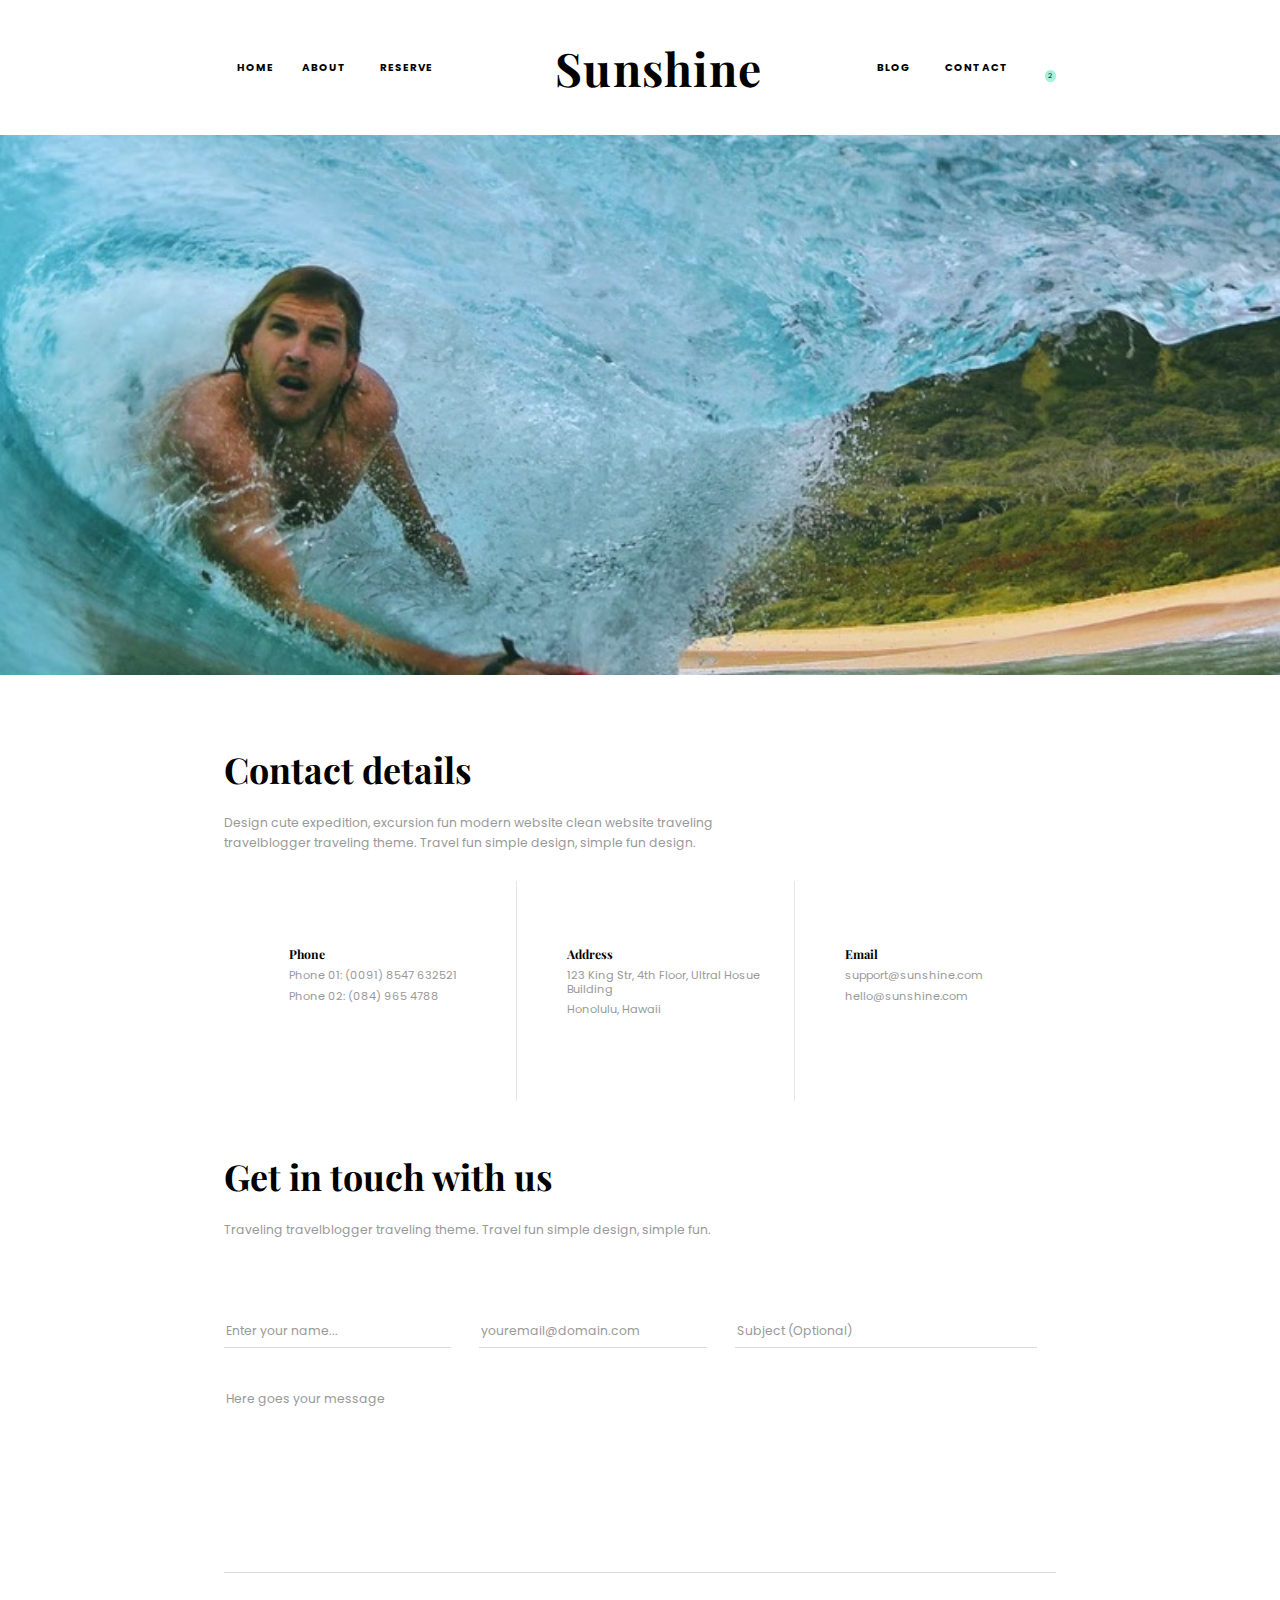
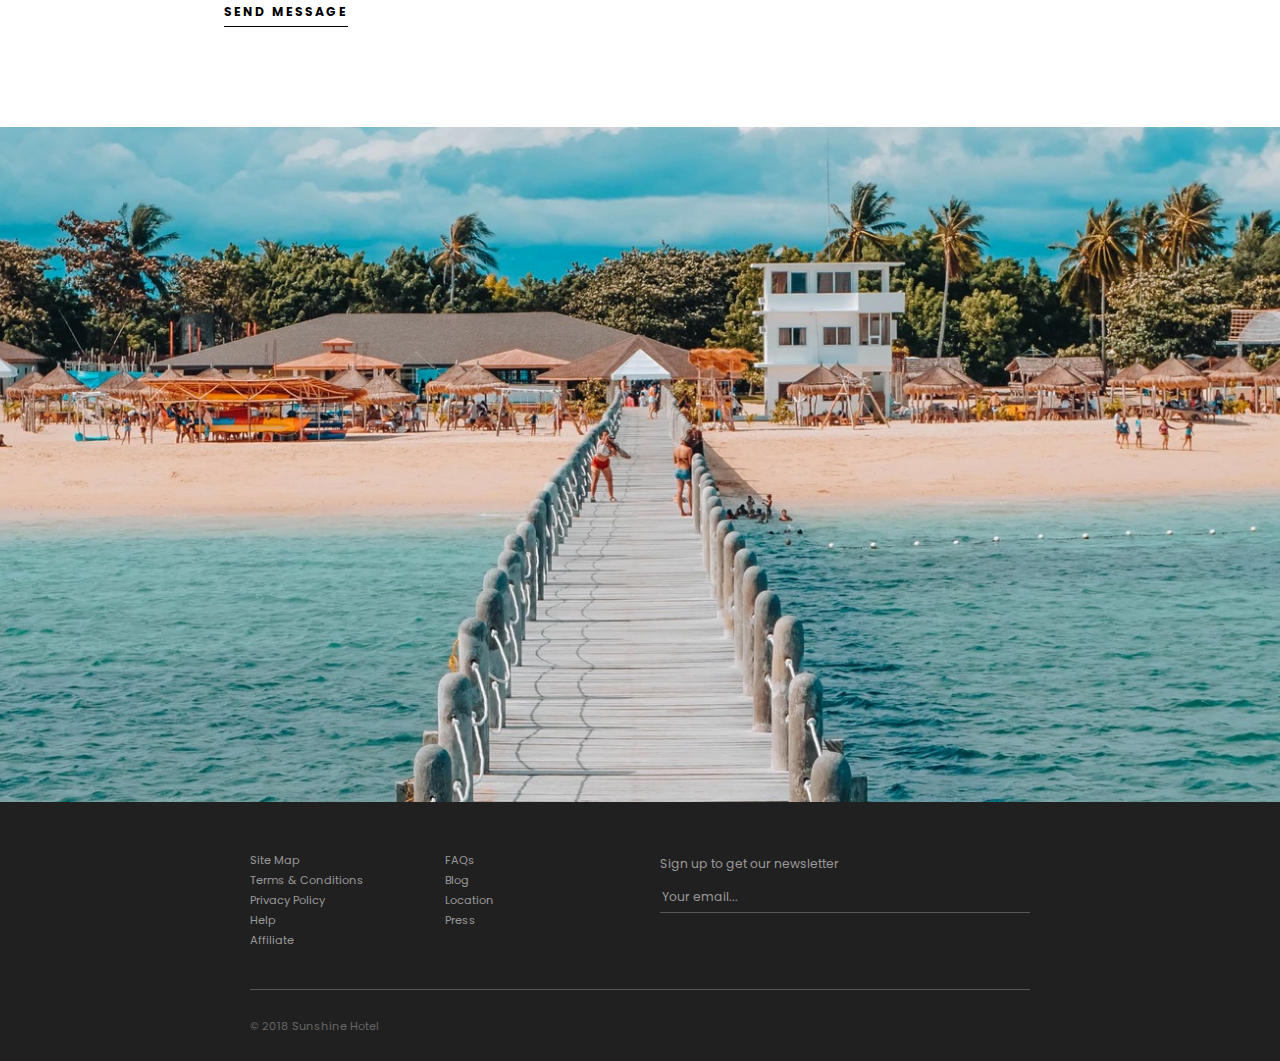
<file: contact.html>
<!DOCTYPE html>
<html lang="en">

<head>
	<meta charset="UTF-8">
	<meta name="viewport" content="width=device-width, initial-scale=1.0">
	<meta http-equiv="X-UA-Compatible" content="ie=edge">
	<title>Sunshine</title>
	<!-- link to google fonts -->
	<link href="https://fonts.googleapis.com/css?family=Playfair+Display:400,700|Poppins:300,400,700" rel="stylesheet">
	<!-- link to font awesome -->
	<link rel="stylesheet" href="https://use.fontawesome.com/releases/v5.1.1/css/all.css" integrity="sha384-O8whS3fhG2OnA5Kas0Y9l3cfpmYjapjI0E4theH4iuMD+pLhbf6JI0jIMfYcK3yZ"
		crossorigin="anonymous">
	<!-- link to stylesheet -->
	<link rel="stylesheet" href="style.css">
</head>

<body>
	<!-- header -->
	<header class="mainHeader">
		<!-- top nav -->
	   <nav class="topNav">
			<div class="wrapper">
				<ul class="topNavItems">
					<li><a href="#">home</a></li>
					<li><a href="#aboutSection">about</a></li>
					<li><a href="#">reserve</a></li>

					<li><a href="index.html"><h1 class="logo">Sunshine</h1></a></li>

					<li><a href="blog.html">blog</a></li>
					<li><a href="contact.html">contact</a></li>
					<li><a href="#"><i class="fas fa-search"></i></a></li>
					<li class="shopping">
						<a href="#"><i class="fas fa-shopping-bag"></i></a>
						<div class="purchaseNumber">2</div>
					</li>
				</ul>
			</div>
		</nav><!-- top nav end -->
		<!-- header image -->
		<div class="contactHeaderImg"></div>
	</header><!-- header end -->

	<!-- main -->
	<main>
		<!-- contact details -->
		<section class="contactDetails wrapper">
			<h3>Contact details</h3>
			<p>Design cute expedition, excursion fun modern website clean website traveling <br>travelblogger traveling theme. Travel
				fun simple design, simple fun design.</p>

			<div class="contactMethods">
				<ul class="clearfix methods">
					<li class="method">
						<i class="fas fa-mobile-alt"></i>
						<h5>Phone</h5>
						<p>Phone 01: (0091) 8547 632521</p>
						<p>Phone 02: (084) 965 4788</p>
					</li>
					<li class="method center">
						<i class="fas fa-map-marker-alt"></i>
						<h5>Address</h5>
						<p>123 King Str, 4th Floor, Ultral Hosue Building</p>
						<p>Honolulu, Hawaii</p>
					</li>
					<li class="method">
						<i class="fas fa-envelope"></i>
						<h5>Email</h5>
						<p>support@sunshine.com</p>
						<p>hello@sunshine.com</p>
					</li>
				</ul>
			</div>
		</section><!-- contact details end -->

		<!-- get in touch  -->
		<section class="getInTouch wrapper">
			<h3>Get in touch with us</h3>
			<p>Traveling travelblogger traveling theme. Travel fun simple design, simple fun.</p>

			<form action="#" class="getInTouchForm">
				<div class="topForm">
					<input type="text" placeholder="Enter your name...">
					<input type="email" placeholder="youremail@domain.com" class="middleEmail">
					<input type="text" placeholder="Subject (Optional)">
				</div>
				<textarea name="message" id="message" cols="30" rows="10" placeholder="Here goes your message"></textarea>
			</form>
			<button type="submit" form="form" value="Submit" class="inTouchButton">send message</button>
		</section><!-- get in touch end -->
	</main><!-- main end -->

	<!-- contact footer image -->
	<div class="contactFooterImg"></div>

	<!-- footer -->
	<footer>
		<div class="wrapper">
			<!-- main footer -->
			<div class="footerMain clearfix">
				<div class="leftBottomNav">
					<ul>
						<li>
							<a href="#">Site Map</a>
						</li>

						<li class="tnc">
							<a href="#">Terms & Conditions</a>
						</li>

						<li>
							<a href="#">Privacy Policy</a>
						</li>

						<li>
							<a href="#">Help</a>
						</li>

						<li>
							<a href="#">Affiliate</a>
						</li>
					</ul>
				</div>
				<div class="centerBottomNav">
					<ul>
						<li>
							<a href="#">FAQs</a>
						</li>

						<li>
							<a href="#">Blog</a>
						</li>

						<li>
							<a href="#">Location</a>
						</li>

						<li>
							<a href="#">Press</a>
						</li>
					</ul>
				</div>

				<div class="newsletter">
					<p>Sign up to get our newsletter</p>
					<form action="#" class="emailBar">
						<input type="email" placeholder="Your email...">
						<a href="#">
							<i class="far fa-paper-plane"></i>
						</a>
					</form>
				</div>
			</div>
			<!-- footer main end -->

			<hr class="footerHr">

			<!-- footer bottom  -->
			<div class="clearfix">
				<div class="copyright">
					<p class="copyrightText">&copy; 2018 Sunshine Hotel</p>
				</div>

				<div class="socialIcons">
					<a href="https://www.facebook.com/thisishackeryou/">
						<i class="fab fa-facebook-f"></i>
					</a>
					<a href="https://twitter.com/hackeryou">
						<i class="fab fa-twitter"></i>
					</a>
					<a href="https://www.instagram.com/thisishackeryou/?hl=en">
						<i class="fab fa-instagram"></i>
					</a>
				</div>
			</div>
			<!-- footer bottom end -->
		</div>
	</footer><!-- footer end -->

</body>
</html>
</file>
<file: style.css>
article,aside,details,figcaption,figure,footer,header,hgroup,nav,section,summary{display:block;}audio,canvas,video{display:inline-block;}audio:not([controls]){display:none;height:0;}[hidden]{display:none;}html{font-family:sans-serif;-webkit-text-size-adjust:100%;-ms-text-size-adjust:100%;}a:focus{outline:thin dotted;}a:active,a:hover{outline:0;}h1{font-size:2em;}abbr[title]{border-bottom:1px dotted;}b,strong{font-weight:700;}dfn{font-style:italic;}mark{background:#ff0;color:#000;}code,kbd,pre,samp{font-family:monospace, serif;font-size:1em;}pre{white-space:pre-wrap;word-wrap:break-word;}q{quotes:01C 01D 018 019;}small{font-size:80%;}sub,sup{font-size:75%;line-height:0;position:relative;vertical-align:baseline;}sup{top:-.5em;}sub{bottom:-.25em;}img{border:0;}svg:not(:root){overflow:hidden;}fieldset{border:1px solid silver;margin:0 2px;padding:.35em .625em .75em;}button,input,select,textarea{font-family:inherit;font-size:100%;margin:0;}button,input{line-height:normal;}button,html input[type=button],/* 1 */input[type=reset],input[type=submit]{-webkit-appearance:button;cursor:pointer;}button[disabled],input[disabled]{cursor:default;}input[type=checkbox],input[type=radio]{box-sizing:border-box;padding:0;}input[type=search]{-webkit-appearance:textfield;-moz-box-sizing:content-box;-webkit-box-sizing:content-box;box-sizing:content-box;}input[type=search]::-webkit-search-cancel-button,input[type=search]::-webkit-search-decoration{-webkit-appearance:none;}textarea{overflow:auto;vertical-align:top;}table{border-collapse:collapse;border-spacing:0;}body,figure{margin:0;}legend,button::-moz-focus-inner,input::-moz-focus-inner{border:0;padding:0;}

.clearfix:after {visibility: hidden; display: block; font-size: 0; content: ''; clear: both; height: 0; }

* { -moz-box-sizing: border-box; -webkit-box-sizing: border-box; box-sizing: border-box; }

/* custom styles start here ***********/

html {
    font-size: 75%;
    font-family: 'Poppins', sans-serif;
}

a {
    text-decoration: none;
}

h1,
h3,
h5,
.phoneNumber {
    font-family: 'Playfair Display', serif;
}

h1 {
    display: inline;
    font-size: 4.5rem;
}

h2 {
    font-size: 1.3em;
    text-transform: uppercase;
    letter-spacing: 0.8em;
    color: #999;
    font-weight: 400;
}

h3 {
    font-size: 3.5rem;
}

h4 {
    font-size: 1.2rem;
    text-transform: uppercase;
}

i {
    font-size: 1.4rem;
}

p {
    font-size: 1.2rem;
    color: #999;
    line-height: 2rem;
}

strong {
    color: #000;
}

ul {
    list-style: none;
    padding: 0;
}

li {
    display: inline;
}

.visuallyhidden:not(:focus):not(:active) {
    position: absolute;
    width: 1px;
    height: 1px;
    margin: -1px;
    border: 0;
    padding: 0;
    white-space: nowrap;
    clip-path: inset(100%);
    clip: rect(0 0 0 0);
    overflow: hidden;
}

.wrapper {
    width: 65%;
    max-width: 1080px;
    margin: 0 auto;
}

.box {
    transition: 0.4s;
}

.box:hover {
    box-shadow: 10px 16px 30px 0px rgba(0, 0, 0, 0.35);
    -webkit-box-shadow:10px 16px 30px 0px rgba(0, 0, 0, 0.35);
    -moz-box-shadow: 10px 16px 30px 0px rgba(0, 0, 0, 0.35);
    transform: scale(1.02, 1.02);
}

/* header styles SAME FOR ALL PAGES ********************* */
.mainHeader {
    max-height: 100vh;
}

.topNav {
    height: 15vh;
}

.topNavItems {
    text-align: center;
    display: table;
    width: 100%;
    margin: 0;
    height: 15vh;
}

.topNavItems a {
    color: #000;
    text-transform: uppercase;
    font-weight: 700;
    letter-spacing: 0.1rem;
}

.topNavItems a:hover {
    color: #999;
}

.topNavItems li {
    display: table-cell;
    vertical-align: middle;
}

.logo {
    margin: 0 20px;
    text-transform: capitalize;
}

.logo:hover {
    color: #f7d40e;
}

.fa-search {
    margin-right: 15px;
}

.shopping {
    position: relative;
}

.purchaseNumber {
    border-radius: 50%;
    background-color:  #a4f1dc;
    font-size: 0.7em;
    width: 11.5px;
    height: 11.5px;
    position: absolute;
    top: 52%;
    right: 0;
}

/* header images *********************************/
.homeHeaderImg {
    height: 85vh;
    background-image: url(assets/home-1.jpeg);
    background-size: cover;
    background-position: center;
    background-attachment: fixed;
}

.contactHeaderImg {
    height: 60vh;
    background-image: url(assets/contact-1.jpeg);
    background-size: cover;
    background-position: center;
    background-attachment: fixed;
}

.blogHeaderImg {
    height: 75vh;
    background-image: url(assets/blog-1.jpeg);
    background-size: cover;
    background-position: center;
    background-attachment: fixed;
}

/* home styles *************************************/
/* about */
.aboutSection {
    background-color: #ededed;
    padding-top: 80px;
    height: 100vh;
}

.aboutSection h2 {
    text-align: center;
    margin-bottom: 60px;
    font-weight: 400;
}

.contentImages {
    position: relative;
    float: left;
    width: calc(45% - 40px);
    margin-right: 40px;
}

.contentImages img:first-child {
    width: 100%;
    border: 14px solid white;
    max-width: 500px;
}

.circleStamp {
    position: absolute;
    width: 55%;
    left: -25%;
    bottom: -23%;
    max-width: 300px;
}

.circleStamp {
    -webkit-animation-name: spin;
    -webkit-animation-duration: 20000ms;
    -webkit-animation-iteration-count: infinite;
    -webkit-animation-timing-function: linear;
    -moz-animation-name: spin;
    -moz-animation-duration: 20000ms;
    -moz-animation-iteration-count: infinite;
    -moz-animation-timing-function: linear;
    -ms-animation-name: spin;
    -ms-animation-duration: 20000ms;
    -ms-animation-iteration-count: infinite;
    -ms-animation-timing-function: linear;
    animation-name: spin;
    animation-duration: 20000ms;
    animation-iteration-count: infinite;
    animation-timing-function: linear;
}

.contentText {
    margin-left: 40px;
    width: calc(55% - 40px);
    float: left;
    text-align: left;
}

.contentText p {
    line-height: 2.7rem;
}

.shortBlackLine{
    width: 15%;
    float: left;
}

/* items */
.itemsSection {
    max-height: 90vh;
    position: relative;
}

.itemsList {
    float: left;
    width: 70%;
    height: 90vh;
    margin: 0;
    padding-top: 100px;
    padding-right: 40px;
}

.itemsList li {
    width: 50%;
    float: left;
    margin-top: 20px;
    min-height: 110px;
    padding: 2px;
    position: relative;
}

.itemsList li:before {
    font-family: 'Font Awesome 5 Free';
    position: absolute;
    font-size: 2.5rem;
    left: -40px;
    font-weight: 700;
}

.itemsList li:nth-of-type(1)::before {
    content: '\f185';
}

.itemsList li:nth-of-type(2)::before {
    content: '\f2e7';
}

.itemsList li:nth-of-type(3)::before {
    content: '\f072';
    transform: rotate(-40deg);
}

.itemsList li:nth-of-type(4)::before {
    content: '\f000';
}

.itemsList li:nth-of-type(5)::before {
    content: '\f06c';
}

.itemsList li:nth-of-type(6)::before {
    content: '\f0f3';
}

.itemsSection img {
    float: right;
    height: 90vh;
    position: absolute;
    top: 0;
    right: 0;
}

.itemsText h4,
.itemsText p {
    margin: 0;
    padding-bottom: 1em;
    line-height: 1.6em;
}

.itemsText p {
    font-size: 1.1em;
}

.itemsText {
    float: left;
    width: 80%;
}

/* testmonials */
.testExploreWrapper {
    background: url(assets/pattern.png);
}

.testimonialsSection {
    height: 100vh;
    padding-top: 110px;
}

.testimonialContainer {
    background-color: #fff;
    padding: 10%;
    text-align: center;
    position: relative;
}

.testimonialContainer h3 {
    margin-top: 18px;
}

.testimonialContainer blockquote {
    font-family: 'Playfair Display', serif;
    font-style: italic;
    font-size: 1.4em;
    line-height: 1.9em;
}

.carouselWrapper {
    position: relative;
    height: 80%;
}

.carouselItem{
    position:absolute;
    top:0;
    bottom:0;
    left:0;
    right:0;
    opacity:0;
    transition: all 0.5s ease-in-out;
}

[id^="item"] {
    display: none;
}

.item1 {
    z-index: 2;
    opacity: 1;
}

*:target ~ .item1 {
    opacity: 0;
}

#item1:target ~ .item1 {
    opacity: 1;
}

#item2:target ~ .item2, #item3:target ~ .item3 {
    z-index: 3;
    opacity: 1;
}

.stars {
    margin-bottom: 25px;
}

.stars i {
    color: #f9cb3e;
}

.tripAdvisor {
    color: #000;
}

.angle {
    position: absolute;
    cursor: pointer;
}

.angle a {
    color: #000;
}

.angle:hover a {
    color: #999;
}

.angle i {
    font-size: 2.5em;
}

.leftAngle {
    top: 50%;
    left: -5%;
}

.rightAngle {
    top: 50%;
    right: -5%;
}

/* explore */
.exploreSection {
    text-align: center;
    padding-top: 0;
}

.exploreSection h3 {
    margin-top: 20px;
}

.imgGalleryContainer {
    width: 100%;
    padding-bottom: 100px;
}

.galleryImage {
    width: 100%;
    display: block;
}

.galleryImageOverlay {
    width: calc((100% / 3) - (32px / 3));
    position: relative;
    margin-right: 16px;
    margin-bottom: 16px;
    float: left;
}

.galleryImageOverlay:nth-child(3n) {
    margin-right: 0;
}

.galleryImageOverlay .after {
    position: absolute;
    top: 0;
    left: 0;
    width: 100%;
    height: 100%;
    display: none;
    color: #FFF;
}
.galleryImageOverlay:hover .after {
    display: block;
    background: #f09433;
    background: -moz-linear-gradient(45deg, #f09433 0%, #e6683c 25%, #dc2743 50%, #cc2366 75%, #bc1888 100%);
    background: -webkit-linear-gradient(45deg, #f09433 0%,#e6683c 25%,#dc2743 50%,#cc2366 75%,#bc1888 100%);
    background: linear-gradient(45deg, #f09433 0%,#e6683c 25%,#dc2743 50%,#cc2366 75%,#bc1888 100%);
    filter: progid:DXImageTransform.Microsoft.gradient( startColorstr='#f09433', endColorstr='#bc1888',GradientType=1 );
    opacity: 0.7;
}

.overlayIcon i.fa-instagram:hover{
    color: #fff;
    transform: scale(1.15, 1.15);
}

.overlayIcon {
    display: inline-block;
    padding-top: 27%;
}

.overlayIcon i {
    font-size: 6rem;
    color: #fff;
}

/* info */
.infoSection img {
    width: 60%;
    float: left;
}

.infoSection .wrapper {
    float: left;
    width: 40%;
    padding-left: 70px;
    padding-top: 70px;
}

.infoSection .wrapper h3 {
    margin-top: 20px;;
}

.address h5 {
    font-size: 2.1em;
    margin: 4% 0;
}

.hawaii {
    color: #ccc;
}

.email {
    font-family: 'Playfair Display', serif;
    color: #000;
    font-weight: 700;
}

.phoneNumber {
    color: #000;
    font-size: 3.3em;
    font-weight: 700;
    margin-top: 15px;;
}

/* contact styles *************************************/
/* contact details */
.contactDetails h3 {
    margin-bottom: 20px;
    margin-top: 70px;
}

.method {
    float: left;
    margin: 15px;
    width: calc((100% / 3) - 30px);
    min-height: 220px;
    padding-top: 45px;
    padding-left: 50px
}

.method:nth-child(2),
.method:last-child {
    border-left: 1px solid rgba(204, 204, 204, 0.5);
}

.method i {
    font-size: 2.8rem;
}

.method h5 {
    font-size: 1.2rem;
    margin: 0;
    margin-top: 20px;
}

.method p {
    margin: 0;
    margin-top: 7px;
    padding: 0;
    line-height: 1.3rem;
    font-size: 1.1rem;
}

/* get in touch */
.getInTouch {
    margin-bottom: 40px;
}

.getInTouch h3 {
    margin-bottom: 20px;
}

.getInTouch p {
    margin-bottom: 80px;
}

textarea {
    margin-top: 40px;
    width: 100%;
    resize: none;
    font-size: 1.2rem;
}

.topForm input {
    margin-right: 25px;
    width: calc((100%/3) - 50px);
    padding-bottom: 7px;
    font-size: 1.2rem;
}

.topForm input:focus,
.getInTouchForm textarea:focus {
    outline: none;
    border-bottom: 1px solid rgba(0, 0, 0, 1);
}

.topForm input:focus::placeholder,
.getInTouchForm textarea:focus::placeholder {
    color: rgba(0, 0, 0, 1);
}

.topForm input:last-child {
    margin-right: 0;
    width: calc((100%/3) + 25px);
}

.getInTouchForm textArea,
.topForm * {
    border: none;
    background: transparent;
    border-bottom: 1px solid rgba(0, 0, 0, 0.15);
}

.middleEmail {
    /* border-bottom: 1px solid rgba(0, 0, 0, 1); */
}

.middleEmail::placeholder {
    /* color: rgba(0, 0, 0, 1); */
}

.inTouchButton {
    border: none;
    border-bottom: 1px solid black;
    background: none;
    padding: 0;
    padding-bottom: 5px;
    margin-top: 30px;
    margin-bottom: 60px;
    text-transform: uppercase;
    font-weight: 700;
    letter-spacing: 2px;
    font-size: 1.2rem;
    transition: 0.4s;
}

.inTouchButton:hover {
    padding-right: 50px;
}

/* contact footer image */
.contactFooterImg {
    background-image: url(assets/contact-2.jpeg);
    background-size: cover;
    background-position: center;
    height: 75vh;
}

/* blog styles *************************************/
.blogPost {
    background: #eee;
}

.blogWrap > .wrapper {
    width: 90%;
}

.blogWrap {
    background: #fff;
    padding: 70px 0 10px 0;
    width: 70%;
    margin: 0 auto;
    position: relative;
    top: -100px;
}

.blogWrap h5 {
    font-size: 1.5rem;
    margin-bottom: 0;
}

.blogPost h3 {
    margin: 0;
    margin-bottom: 40px;
}

/* post header */
.blogPostHeader {
    text-align: center;
    margin-bottom: 70px;
}

.blogPost a,
.blogNavItem {
    color: #999;
    font-size: 1.2rem;
    margin-right: 3px;
}

.blogPost a:hover {
    color: #000;
}

.currentBlogItem {
    color: #000;
}

/* author bar */
.blogAuthorBar {
    border-bottom: 1px solid rgba(0, 0, 0, 0.15);
    padding-bottom: 20px;
}

.blogAuthorBar > li {
    float: right;
}

.blogAuthorBar li:first-child {
    float: left;
}

.blogAuthorBar p {
    margin-top: 5px;
}

.circleImage {
    float: left;
    border-radius: 50%;
    margin-right: 25px;
}

.authorInfo {
    float: left;
}

.blogAuthorBarItem {
    margin-left: 90px;
}

/* blog text */
.blogText {
    margin: 40px 0 50px 0;
}

.blogText p {
    margin: 25px 0;
}

.blogText p:first-child {
    color: #000;
}

/* blog share */
.blogPostShare * {
    float: left;
}

.blogPostShare h5 {
    margin: 0;
}

.blogPostShare ul {
    margin: 4px 0 0 20px;
}

.blogPostShare li {
    margin-right: 15px;
}

.blogPostShare i {
    color: #999;
    font-size: 1.5rem;
}

i.fa-twitter:hover {
    color: #0cf;
}

i.fa-instagram:hover {
    color: #BE3B81;
}

i.fa-facebook-f:hover {
    color: #4867AA;
}

i.fa-google-plus-g:hover {
    color: #DA192A;
}

/* related posts */
.relatedPosts {
    margin-top: 80px;
}

.borderedH3 {
    border-bottom: 1px solid rgba(0, 0, 0, 0.15);
    padding-bottom: 20px;
}

.post {
    float: left;
    margin-right: 20px;
    width: calc((100% / 3) - (40px / 3));
    box-shadow: 1px 2px 2px 0px rgba(0, 0, 0, 0.05);
}

.postContent {
    padding: 15px 15px 20px 15px;
    margin: 0;
}

.post p {
    margin: 0;
}

.post h5 {
    font-size: 1.45rem;
    margin: 10px 0 25px 0;
}

.post h5:hover {
    text-decoration: underline;
}

.post:last-child {
    margin-right: 0;
    width: calc((100% / 3) - (40px / 3));
}

.overlay-container {
  position: relative;
  width: 100%;
}

.overlay {
  position: absolute;
  top: 0;
  left: 0;
  bottom: 0;
  right: 0;
  opacity: 0;
  width: 100%;
  transition: .3s ease;
  background-color: rgba(200, 200, 200, 0.7);
}

.overlay-container img {
    display: block;
    width: 100%;
}

.overlay-container:hover .overlay {
  opacity: 1;
  cursor: pointer;
}

.overlay-text .overlay-link {
  color: white;
  font-size: 1.5rem;
  font-weight: 400;
  position: absolute;
  top: 50%;
  left: 50%;
  transform: translate(-50%, -50%);
  -ms-transform: translate(-50%, -50%);
  text-align: center;
}

.overlay-text .overlay-link:hover {
    font-size: 1.7rem;
    color: white;
}

/* comments */
.comments {
    margin: 80px 0;
}

.commentBox {
    margin-bottom: 30px;
}

.commentBox img,
.commentText {
    float: left;
}

.commentBox img {
    margin-right: 40px;
    width: 9%;
}

.commentText::before {
    content: '';
    position: absolute;
    left: 0;
    top: 10%;
    width: 0;
    height: 0;
    border: 25px solid transparent;
    border-width: 10px 30px 10px 0;
    border-right-color: #F2F2F4;
    border-left: 0;
    margin-left: -25px;
    float: left;
    z-index: 10;
}

.commentText {
    width: calc(89% - 30px);
    background-color: #F2F2F4;
    float: left;
    position: relative;
    z-index: 20;
    padding: 20px;
}

.commentName {
    color: #000;
}

.commentContent {
    color: #666;
}

.commentDate {
    font-size: 1.1rem;
}

.commentName a.reply {
    color: #3cc;
    font-style: italic;
}

.commentName a.reply:hover {
    color: #999;
}

.leaveAComment h3 {
    margin-top: 80px;
}

.comments .getInTouchForm {
    margin-top: 50px;
}

.postCommentButton {
    border: none;
    border-radius: 2px;
    background: #84a016;
    color: #fff;
    padding: 0;
    padding: 12px;
    margin-top: 30px;
    text-transform: uppercase;
    font-weight: 700;
    letter-spacing: 2px;
    font-size: 1.2rem;
    transition: 0.4s;
}

.postCommentButton:hover {
    background: #fff;
    color: #84a016;
}

/* footer styles SAME FOR ALL PAGES *********************8*/
footer {
    background-color: #212020;
    color: #999;
    margin: 0;
    padding: 40px;
    padding-bottom: 25px;
}

footer a {
    color: #999;
}

/* main footer */
.leftBottomNav {
    float: left;
    margin-right: 10px;
    width: calc(25% - 10px);
}

.centerBottomNav {
    float: left;
    margin-right: 0;
    width: 25%;

}

.newsletter {
    float: right;
    width: calc(50% - 20px);
}

.leftBottomNav  li,
.centerBottomNav li{
    display: block;
    font-size: 1.1rem;
    margin-bottom: 3px;
}

.leftBottomNav a:hover,
.centerBottomNav a:hover,
.emailBar a:hover {
    color: #fff;
}

.emailBar {
    position: relative;
}

.emailBar input[type="email"] {
    border: none;
    background: transparent;
    border-bottom: 1px solid rgba(255, 255, 255, 0.25);
    width: 100%;
    padding-bottom: 6px;
    color: #fff;
    font-size: 1.2rem;
}

.emailBar a {
    position: absolute;
    right: 1%;
    top: 0;
    font-size: 1.1rem;
}

::placeholder {
    color: #999;
    font-size: 1.2rem;
}

.footerHr {
    border: none;
    height: 1px;
    color: rgba(255, 255, 255, 0.25);
    background-color: rgba(255, 255, 255, 0.25);
    margin: 30px 0;
}

/* footer bottom */
.copyright {
    float: left;
}

.copyrightText {
    margin: 0;
    line-height: 1.2rem;
    font-size: 1.1rem;
    color: #666;
}

.socialIcons {
    float: right;
}

.socialIcons a {
    line-height: 1.2rem;
    margin-left: 30px;
    color: #fff;
    font-size: 0.9rem;
}

.socialIcons i:hover {
    transform: scale(1.25, 1.25);
}

/* added media query for font size on larger screens */
@media only screen and (max-width: 1400px) {
    html {
        font-size: 64%;
    }
}

@-ms-keyframes spin {
    from { -ms-transform: rotate(0deg); }
    to { -ms-transform: rotate(360deg); }
}
@-moz-keyframes spin {
    from { -moz-transform: rotate(0deg); }
    to { -moz-transform: rotate(360deg); }
}
@-webkit-keyframes spin {
    from { -webkit-transform: rotate(0deg); }
    to { -webkit-transform: rotate(360deg); }
}
@keyframes spin {
    from {
        transform:rotate(0deg);
    }
    to {
        transform:rotate(360deg);
    }
}
</file>
